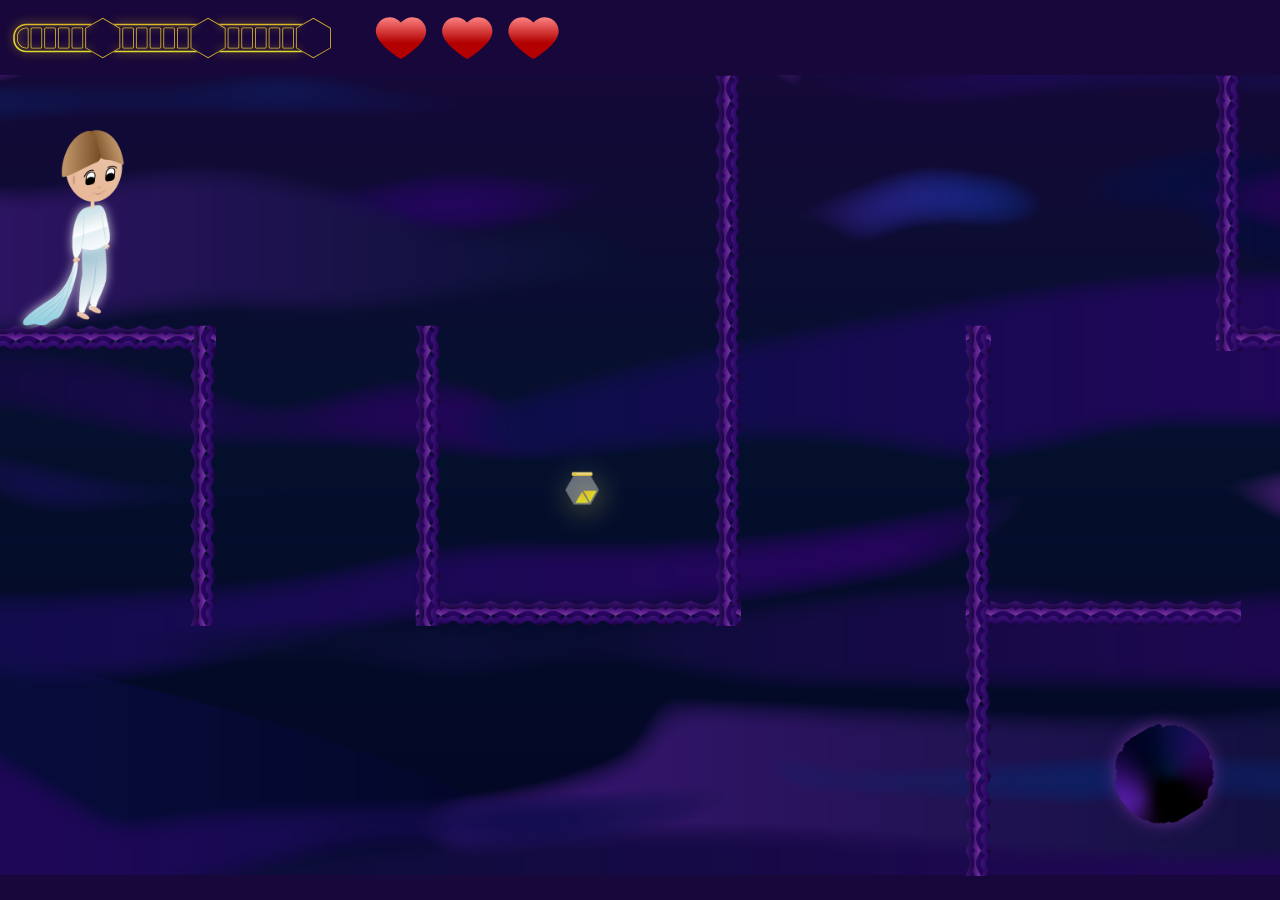
<file: html/game.html>
<!DOCTYPE html>
<html lang="en">
<head>
    <meta charset="UTF-8">
    <title>Dreammares</title>
    <link rel="stylesheet" href="../css/game-style.css">
    <script type="module" src="../script/app.js"></script>
</head>
<body>
    <canvas id="game-area"></canvas>
    <div id="bar-area">
        <svg xmlns="http://www.w3.org/2000/svg" xmlns:xlink="http://www.w3.org/1999/xlink" height="60" x="0px" y="0px"
             viewBox="0 0 437 72" xml:space="preserve">
            <style type="text/css">
                .fill-gradient{fill:url(#yellow-gradient);}
                .outline{fill:#DBB92A;}
            </style>
            <g>
                <g>
                    <g>
                        <image style="overflow:visible;opacity:0.75;" width="387" height="73" xlink:href="[data-uri]" transform="matrix(1 0 0 1 8.5874 -0.4126)">
                        </image>
                        <g>
                            <linearGradient id="yellow-gradient" gradientUnits="userSpaceOnUse" x1="39.2872" y1="48.1778" x2="39.2872" y2="23.8223">
                                <stop  offset="0" style="stop-color:#DCDC28"/>
                                <stop  offset="1" style="stop-color:#DAB82A"/>
                            </linearGradient>

                            <path class="fill-gradient" d="M43.5,51.2c-7.6,0-13.7-6.2-13.7-13.8v-2.9c0-7.6,6.1-13.8,13.7-13.8h76.1l3.4-1.9H43.5
                                c-8.7,0-15.7,7-15.7,15.7v2.9c0,8.7,7,15.7,15.7,15.7H123l-3.4-1.9H43.5z M147.6,18.9l3.4,1.9H246l3.4-1.9H147.6z M372.5,20.8
                                l3.4-1.9H274l3.4,1.9H372.5z M277.4,51.2l-3.4,1.9h101.8l-3.4-1.9H277.4z M246,51.2H151l-3.4,1.9h101.8L246,51.2z"/>
                        </g>
                    </g>
                    <g>
                        <path id="power-point-1" opacity="0" class="fill-gradient" d="M43.7,48.2c-6,0-10.9-4.9-10.9-10.9
                            v-2.5c0-6,4.9-10.9,10.9-10.9h0.6c0.8,0,1.4,0.6,1.4,1.4v21.5c0,0.8-0.6,1.4-1.4,1.4H43.7z"/>
                        <path class="outline" d="M44.4,24.3c0.5,0,0.9,0.4,0.9,0.9v21.5c0,0.5-0.4,0.9-0.9,0.9h-0.6c-5.7,0-10.4-4.7-10.4-10.4v-2.5
                            c0-5.7,4.7-10.4,10.4-10.4H44.4 M44.4,23.3h-0.6c-6.3,0-11.4,5.1-11.4,11.4v2.5c0,6.3,5.1,11.4,11.4,11.4h0.6
                            c1,0,1.9-0.9,1.9-1.9V25.2C46.3,24.2,45.4,23.3,44.4,23.3L44.4,23.3z"/>
                    </g>
                    <g>
                        <path id="power-point-2" opacity="0" class="fill-gradient" d="M50.6,48.2c-0.8,0-1.4-0.6-1.4-1.4V25.2
                            c0-0.8,0.6-1.4,1.4-1.4h10.1c0.8,0,1.4,0.6,1.4,1.4v21.5c0,0.8-0.6,1.4-1.4,1.4H50.6z"/>
                        <path class="outline" d="M60.7,24.3c0.5,0,0.9,0.4,0.9,0.9v21.5c0,0.5-0.4,0.9-0.9,0.9H50.6c-0.5,0-0.9-0.4-0.9-0.9V25.2
                            c0-0.5,0.4-0.9,0.9-0.9H60.7 M60.7,23.3H50.6c-1,0-1.9,0.9-1.9,1.9v21.5c0,1,0.9,1.9,1.9,1.9h10.1c1,0,1.9-0.9,1.9-1.9V25.2
                            C62.6,24.2,61.8,23.3,60.7,23.3L60.7,23.3z"/>
                    </g>
                    <g>
                        <path id="power-point-3" opacity="0" class="fill-gradient" d="M67,48.2c-0.8,0-1.4-0.6-1.4-1.4V25.2
                            c0-0.8,0.6-1.4,1.4-1.4h10.1c0.8,0,1.4,0.6,1.4,1.4v21.5c0,0.8-0.6,1.4-1.4,1.4H67z"/>
                        <path class="outline" d="M77.1,24.3c0.5,0,0.9,0.4,0.9,0.9v21.5c0,0.5-0.4,0.9-0.9,0.9H67c-0.5,0-0.9-0.4-0.9-0.9V25.2
                            c0-0.5,0.4-0.9,0.9-0.9H77.1 M77.1,23.3H67c-1,0-1.9,0.9-1.9,1.9v21.5c0,1,0.9,1.9,1.9,1.9h10.1c1,0,1.9-0.9,1.9-1.9V25.2
                            C79,24.2,78.2,23.3,77.1,23.3L77.1,23.3z"/>
                    </g>
                    <g>
                        <path id="power-point-4" opacity="0" class="fill-gradient" d="M83.4,48.2c-0.8,0-1.4-0.6-1.4-1.4V25.2
                            c0-0.8,0.6-1.4,1.4-1.4h10.1c0.8,0,1.4,0.6,1.4,1.4v21.5c0,0.8-0.6,1.4-1.4,1.4H83.4z"/>
                        <path class="outline" d="M93.5,24.3c0.5,0,0.9,0.4,0.9,0.9v21.5c0,0.5-0.4,0.9-0.9,0.9H83.4c-0.5,0-0.9-0.4-0.9-0.9V25.2
                            c0-0.5,0.4-0.9,0.9-0.9H93.5 M93.5,23.3H83.4c-1,0-1.9,0.9-1.9,1.9v21.5c0,1,0.9,1.9,1.9,1.9h10.1c1,0,1.9-0.9,1.9-1.9V25.2
                            C95.4,24.2,94.6,23.3,93.5,23.3L93.5,23.3z"/>
                    </g>
                    <g>
                        <path id="power-point-5" opacity="0" class="fill-gradient" d="M99.8,48.2c-0.8,0-1.4-0.6-1.4-1.4V25.2
                            c0-0.8,0.6-1.4,1.4-1.4h10.1c0.8,0,1.4,0.6,1.4,1.4v21.5c0,0.8-0.6,1.4-1.4,1.4H99.8z"/>
                        <path class="outline" d="M109.9,24.3c0.5,0,0.9,0.4,0.9,0.9v21.5c0,0.5-0.4,0.9-0.9,0.9H99.8c-0.5,0-0.9-0.4-0.9-0.9V25.2
                            c0-0.5,0.4-0.9,0.9-0.9H109.9 M109.9,23.3H99.8c-1,0-1.9,0.9-1.9,1.9v21.5c0,1,0.9,1.9,1.9,1.9h10.1c1,0,1.9-0.9,1.9-1.9V25.2
                            C111.8,24.2,111,23.3,109.9,23.3L109.9,23.3z"/>
                    </g>
                    <g>
                        <polygon id="power-point-6" opacity="0" class="fill-gradient" points="114.8,47.8 114.8,24.2
                            135.3,12.3 155.8,24.2 155.8,47.8 135.3,59.7 			"/>
                        <path class="outline" d="M135.3,12.9l20,11.6v23.1l-20,11.6l-20-11.6V24.4L135.3,12.9 M135.3,11.8l-21,12.1v24.2l21,12.1l21-12.1
                            V23.9L135.3,11.8L135.3,11.8z"/>
                    </g>
                    <g>
                        <path id="power-point-7" opacity="0" class="fill-gradient" d="M160.7,48.2c-0.8,0-1.4-0.6-1.4-1.4
                            V25.2c0-0.8,0.6-1.4,1.4-1.4h10.1c0.8,0,1.4,0.6,1.4,1.4v21.5c0,0.8-0.6,1.4-1.4,1.4H160.7z"/>
                        <path class="outline" d="M170.8,24.3c0.5,0,0.9,0.4,0.9,0.9v21.5c0,0.5-0.4,0.9-0.9,0.9h-10.1c-0.5,0-0.9-0.4-0.9-0.9V25.2
                            c0-0.5,0.4-0.9,0.9-0.9H170.8 M170.8,23.3h-10.1c-1,0-1.9,0.9-1.9,1.9v21.5c0,1,0.9,1.9,1.9,1.9h10.1c1,0,1.9-0.9,1.9-1.9V25.2
                            C172.7,24.2,171.8,23.3,170.8,23.3L170.8,23.3z"/>
                    </g>
                    <g>
                        <path id="power-point-8" opacity="0" class="fill-gradient" d="M177,48.2c-0.8,0-1.4-0.6-1.4-1.4V25.2
                            c0-0.8,0.6-1.4,1.4-1.4h10.1c0.8,0,1.4,0.6,1.4,1.4v21.5c0,0.8-0.6,1.4-1.4,1.4H177z"/>
                        <path class="outline" d="M187.2,24.3c0.5,0,0.9,0.4,0.9,0.9v21.5c0,0.5-0.4,0.9-0.9,0.9H177c-0.5,0-0.9-0.4-0.9-0.9V25.2
                            c0-0.5,0.4-0.9,0.9-0.9H187.2 M187.2,23.3H177c-1,0-1.9,0.9-1.9,1.9v21.5c0,1,0.9,1.9,1.9,1.9h10.1c1,0,1.9-0.9,1.9-1.9V25.2
                            C189.1,24.2,188.2,23.3,187.2,23.3L187.2,23.3z"/>
                    </g>
                    <g>
                        <path id="power-point-9" opacity="0" class="fill-gradient" d="M193.4,48.2c-0.8,0-1.4-0.6-1.4-1.4
                            V25.2c0-0.8,0.6-1.4,1.4-1.4h10.1c0.8,0,1.4,0.6,1.4,1.4v21.5c0,0.8-0.6,1.4-1.4,1.4H193.4z"/>
                        <path class="outline" d="M203.6,24.3c0.5,0,0.9,0.4,0.9,0.9v21.5c0,0.5-0.4,0.9-0.9,0.9h-10.1c-0.5,0-0.9-0.4-0.9-0.9V25.2
                            c0-0.5,0.4-0.9,0.9-0.9H203.6 M203.6,23.3h-10.1c-1,0-1.9,0.9-1.9,1.9v21.5c0,1,0.9,1.9,1.9,1.9h10.1c1,0,1.9-0.9,1.9-1.9V25.2
                            C205.5,24.2,204.6,23.3,203.6,23.3L203.6,23.3z"/>
                    </g>
                    <g>
                        <path id="power-point-10" opacity="0" class="fill-gradient" d="M209.8,48.2c-0.8,0-1.4-0.6-1.4-1.4
                            V25.2c0-0.8,0.6-1.4,1.4-1.4H220c0.8,0,1.4,0.6,1.4,1.4v21.5c0,0.8-0.6,1.4-1.4,1.4H209.8z"/>
                        <path class="outline" d="M220,24.3c0.5,0,0.9,0.4,0.9,0.9v21.5c0,0.5-0.4,0.9-0.9,0.9h-10.1c-0.5,0-0.9-0.4-0.9-0.9V25.2
                            c0-0.5,0.4-0.9,0.9-0.9H220 M220,23.3h-10.1c-1,0-1.9,0.9-1.9,1.9v21.5c0,1,0.9,1.9,1.9,1.9H220c1,0,1.9-0.9,1.9-1.9V25.2
                            C221.9,24.2,221,23.3,220,23.3L220,23.3z"/>
                    </g>
                    <g>
                        <path id="power-point-11" opacity="0" class="fill-gradient" d="M226.2,48.2c-0.8,0-1.4-0.6-1.4-1.4
                            V25.2c0-0.8,0.6-1.4,1.4-1.4h10.1c0.8,0,1.4,0.6,1.4,1.4v21.5c0,0.8-0.6,1.4-1.4,1.4H226.2z"/>
                        <path class="outline" d="M236.4,24.3c0.5,0,0.9,0.4,0.9,0.9v21.5c0,0.5-0.4,0.9-0.9,0.9h-10.1c-0.5,0-0.9-0.4-0.9-0.9V25.2
                            c0-0.5,0.4-0.9,0.9-0.9H236.4 M236.4,23.3h-10.1c-1,0-1.9,0.9-1.9,1.9v21.5c0,1,0.9,1.9,1.9,1.9h10.1c1,0,1.9-0.9,1.9-1.9V25.2
                            C238.3,24.2,237.4,23.3,236.4,23.3L236.4,23.3z"/>
                    </g>
                    <g>
                        <polygon id="power-point-12" opacity="0" class="fill-gradient" points="241.2,47.8 241.2,24.2
                            261.7,12.3 282.2,24.2 282.2,47.8 261.7,59.7 			"/>
                        <path class="outline" d="M261.7,12.9l20,11.6v23.1l-20,11.6l-20-11.6V24.4L261.7,12.9 M261.7,11.8l-21,12.1v24.2l21,12.1l21-12.1
                            V23.9L261.7,11.8L261.7,11.8z"/>
                    </g>
                    <g>
                        <path id="power-point-13" opacity="0" class="fill-gradient" d="M287.1,48.2c-0.8,0-1.4-0.6-1.4-1.4
                            V25.2c0-0.8,0.6-1.4,1.4-1.4h10.1c0.8,0,1.4,0.6,1.4,1.4v21.5c0,0.8-0.6,1.4-1.4,1.4H287.1z"/>
                            <path class="outline" d="M297.2,24.3c0.5,0,0.9,0.4,0.9,0.9v21.5c0,0.5-0.4,0.9-0.9,0.9h-10.1c-0.5,0-0.9-0.4-0.9-0.9V25.2
                                c0-0.5,0.4-0.9,0.9-0.9H297.2 M297.2,23.3h-10.1c-1,0-1.9,0.9-1.9,1.9v21.5c0,1,0.9,1.9,1.9,1.9h10.1c1,0,1.9-0.9,1.9-1.9V25.2
                                C299.1,24.2,298.3,23.3,297.2,23.3L297.2,23.3z"/>
                    </g>
                    <g>
                        <path id="power-point-14" opacity="0" class="fill-gradient" d="M303.5,48.2c-0.8,0-1.4-0.6-1.4-1.4
                            V25.2c0-0.8,0.6-1.4,1.4-1.4h10.1c0.8,0,1.4,0.6,1.4,1.4v21.5c0,0.8-0.6,1.4-1.4,1.4H303.5z"/>
                        <path class="outline" d="M313.6,24.3c0.5,0,0.9,0.4,0.9,0.9v21.5c0,0.5-0.4,0.9-0.9,0.9h-10.1c-0.5,0-0.9-0.4-0.9-0.9V25.2
                                c0-0.5,0.4-0.9,0.9-0.9H313.6 M313.6,23.3h-10.1c-1,0-1.9,0.9-1.9,1.9v21.5c0,1,0.9,1.9,1.9,1.9h10.1c1,0,1.9-0.9,1.9-1.9V25.2
                                C315.5,24.2,314.7,23.3,313.6,23.3L313.6,23.3z"/>

                    </g>
                    <g>
                        <path id="power-point-15" opacity="0" class="fill-gradient" d="M319.9,48.2c-0.8,0-1.4-0.6-1.4-1.4
                            V25.2c0-0.8,0.6-1.4,1.4-1.4H330c0.8,0,1.4,0.6,1.4,1.4v21.5c0,0.8-0.6,1.4-1.4,1.4H319.9z"/>

                            <path class="outline" d="M330,24.3c0.5,0,0.9,0.4,0.9,0.9v21.5c0,0.5-0.4,0.9-0.9,0.9h-10.1c-0.5,0-0.9-0.4-0.9-0.9V25.2
                                c0-0.5,0.4-0.9,0.9-0.9H330 M330,23.3h-10.1c-1,0-1.9,0.9-1.9,1.9v21.5c0,1,0.9,1.9,1.9,1.9H330c1,0,1.9-0.9,1.9-1.9V25.2
                                C331.9,24.2,331,23.3,330,23.3L330,23.3z"/>

                    </g>
                    <g>
                        <path id="power-point-16" opacity="0" class="fill-gradient" d="M336.3,48.2c-0.8,0-1.4-0.6-1.4-1.4
                            V25.2c0-0.8,0.6-1.4,1.4-1.4h10.1c0.8,0,1.4,0.6,1.4,1.4v21.5c0,0.8-0.6,1.4-1.4,1.4H336.3z"/>
                        <g>
                            <path class="outline" d="M346.4,24.3c0.5,0,0.9,0.4,0.9,0.9v21.5c0,0.5-0.4,0.9-0.9,0.9h-10.1c-0.5,0-0.9-0.4-0.9-0.9V25.2
                                c0-0.5,0.4-0.9,0.9-0.9H346.4 M346.4,23.3h-10.1c-1,0-1.9,0.9-1.9,1.9v21.5c0,1,0.9,1.9,1.9,1.9h10.1c1,0,1.9-0.9,1.9-1.9V25.2
                                C348.3,24.2,347.4,23.3,346.4,23.3L346.4,23.3z"/>
                        </g>
                    </g>
                    <g>
                        <path id="power-point-17" opacity="0" class="fill-gradient" d="M352.7,48.2c-0.8,0-1.4-0.6-1.4-1.4
                            V25.2c0-0.8,0.6-1.4,1.4-1.4h10.1c0.8,0,1.4,0.6,1.4,1.4v21.5c0,0.8-0.6,1.4-1.4,1.4H352.7z"/>

                            <path class="outline" d="M362.8,24.3c0.5,0,0.9,0.4,0.9,0.9v21.5c0,0.5-0.4,0.9-0.9,0.9h-10.1c-0.5,0-0.9-0.4-0.9-0.9V25.2
                                c0-0.5,0.4-0.9,0.9-0.9H362.8 M362.8,23.3h-10.1c-1,0-1.9,0.9-1.9,1.9v21.5c0,1,0.9,1.9,1.9,1.9h10.1c1,0,1.9-0.9,1.9-1.9V25.2
                                C364.7,24.2,363.8,23.3,362.8,23.3L362.8,23.3z"/>

                    </g>
                    <g>
                        <polygon id="power-point-18" opacity="0" class="fill-gradient" points="367.6,47.8 367.6,24.2
                            388.1,12.3 408.7,24.2 408.7,47.8 388.1,59.7 "/>
                        <g>
                            <path class="outline" d="M388.1,12.9l20,11.6v23.1l-20,11.6l-20-11.6V24.4L388.1,12.9 M388.1,11.8l-21,12.1v24.2l21,12.1l21-12.1
                                V23.9L388.1,11.8L388.1,11.8z"/>
                        </g>
                    </g>
                </g>
            </g>
                        <g id="export">
            </g>
                        <g id="pitch" class="st400">
            </g>
                        <g id="invisible" class="st400">
            </g>
        </svg>


        <svg xmlns="http://www.w3.org/2000/svg" xmlns:xlink="http://www.w3.org/1999/xlink" height="60" x="0px" y="0px"
             viewBox="0 0 272 72"  xml:space="preserve">
            <style type="text/css">
                .heart-fill{fill:url(#heart-gradient);}

            </style>

            <g>
                    <linearGradient id="heart-gradient" gradientUnits="userSpaceOnUse" x1="56.5" y1="11" x2="56.5" y2="61">
                        <stop  offset="0" style="stop-color:#FD8181"/>
                        <stop  offset="0.6145" style="stop-color:#B30101"/>
                    </linearGradient>

                            <path id="heart-1" opacity="1" class="heart-fill" d="M56.3,17.3c0.7-0.6,1.3-1.1,2-1.7c5-4.4,10.6-5.7,17-3.7c6.7,2.2,11.5,8.9,11.3,16c-0.1,3.7-1.5,7-3.4,10.1
                        c-2.4,3.7-5.4,6.7-8.6,9.7c-5.3,5-11.2,9.3-17.5,13.1c-0.5,0.3-0.9,0.3-1.4,0c-5.3-3.1-10.2-6.7-14.8-10.7
                        c-2.8-2.5-5.6-5.1-8.1-7.9c-2.5-2.9-4.6-6-5.8-9.7c-2.8-8.8,2.4-18.4,11.3-20.8c5.5-1.5,10.5-0.5,14.9,2.9c1,0.7,1.8,1.7,2.6,2.5
                        c0.1,0.1,0.2,0.2,0.3,0.4C56.4,17.5,56.4,17.4,56.3,17.3z"/>

                            <path id="heart-2" opacity="1" class="heart-fill" d="M135.8,17.3c0.7-0.6,1.3-1.1,2-1.7
                        c5-4.4,10.6-5.7,17-3.7c6.7,2.2,11.5,8.9,11.3,16c-0.1,3.7-1.5,7-3.4,10.1c-2.4,3.7-5.4,6.7-8.6,9.7c-5.3,5-11.2,9.3-17.5,13.1
                        c-0.5,0.3-0.9,0.3-1.4,0c-5.3-3.1-10.2-6.7-14.8-10.7c-2.8-2.5-5.6-5.1-8.1-7.9c-2.5-2.9-4.6-6-5.8-9.7
                        c-2.8-8.8,2.4-18.4,11.3-20.8c5.5-1.5,10.5-0.5,14.9,2.9c1,0.7,1.8,1.7,2.6,2.5c0.1,0.1,0.2,0.2,0.3,0.4
                        C135.9,17.5,135.9,17.4,135.8,17.3z"/>

                            <path id="heart-3" opacity="1" class="heart-fill" d="M215.3,17.3c0.7-0.6,1.3-1.1,2-1.7
                        c5-4.4,10.6-5.7,17-3.7c6.7,2.2,11.5,8.9,11.3,16c-0.1,3.7-1.5,7-3.4,10.1c-2.4,3.7-5.4,6.7-8.6,9.7c-5.3,5-11.2,9.3-17.5,13.1
                        c-0.5,0.3-0.9,0.3-1.4,0c-5.3-3.1-10.2-6.7-14.8-10.7c-2.8-2.5-5.6-5.1-8.1-7.9c-2.5-2.9-4.6-6-5.8-9.7
                        c-2.8-8.8,2.4-18.4,11.3-20.8c5.5-1.5,10.5-0.5,14.9,2.9c1,0.7,1.8,1.7,2.6,2.5c0.1,0.1,0.2,0.2,0.3,0.4
                        C215.4,17.5,215.4,17.4,215.3,17.3z"/>
                </g>

        </svg>


    </div>
    <img id="controls-description" src="../assets/start-end/controls-fader.png" alt="gme-controls"/>
</body>
</html>
</file>
<file: css/game-style.css>
* {
    margin: 0;
    padding: 0;

}

body {
    height: 100vh;
    width: 100vw;
    background-color: #27045E;
    display: flex;
    justify-content: center;
    align-items: center;

    overflow-x: hidden;
    overflow-y: hidden;
}

#game-area {
    /*set 16:9 aspect ratio based on screen size*/
    height: 100vh;
    width: calc(100vh/9*16);
    background: url("../assets/background.png") center/cover no-repeat;

}

#bar-area {
    position: absolute;
    left: calc((100vw - (100vh/9*16))/2 + ((100vh/9*16)/64*6));
    top: 0;
    display: flex;
    align-items: center;
    height: calc(100vh/36 * 3);
}

#bar-area > * {
    height: 80%;
}

#controls-description {
    height: 60vh;
    position: absolute;
    top: 10vh;
    visibility: hidden;
    opacity: 1;
    animation: 6s fadeOut;
    animation-iteration-count: 1;
}

@keyframes fadeOut {
    0% {opacity: 1; visibility: visible}
    50% {opacity: 1;}
    99% {visibility: visible;}
    100% {opacity: 0; visibility: hidden}
}
</file>
